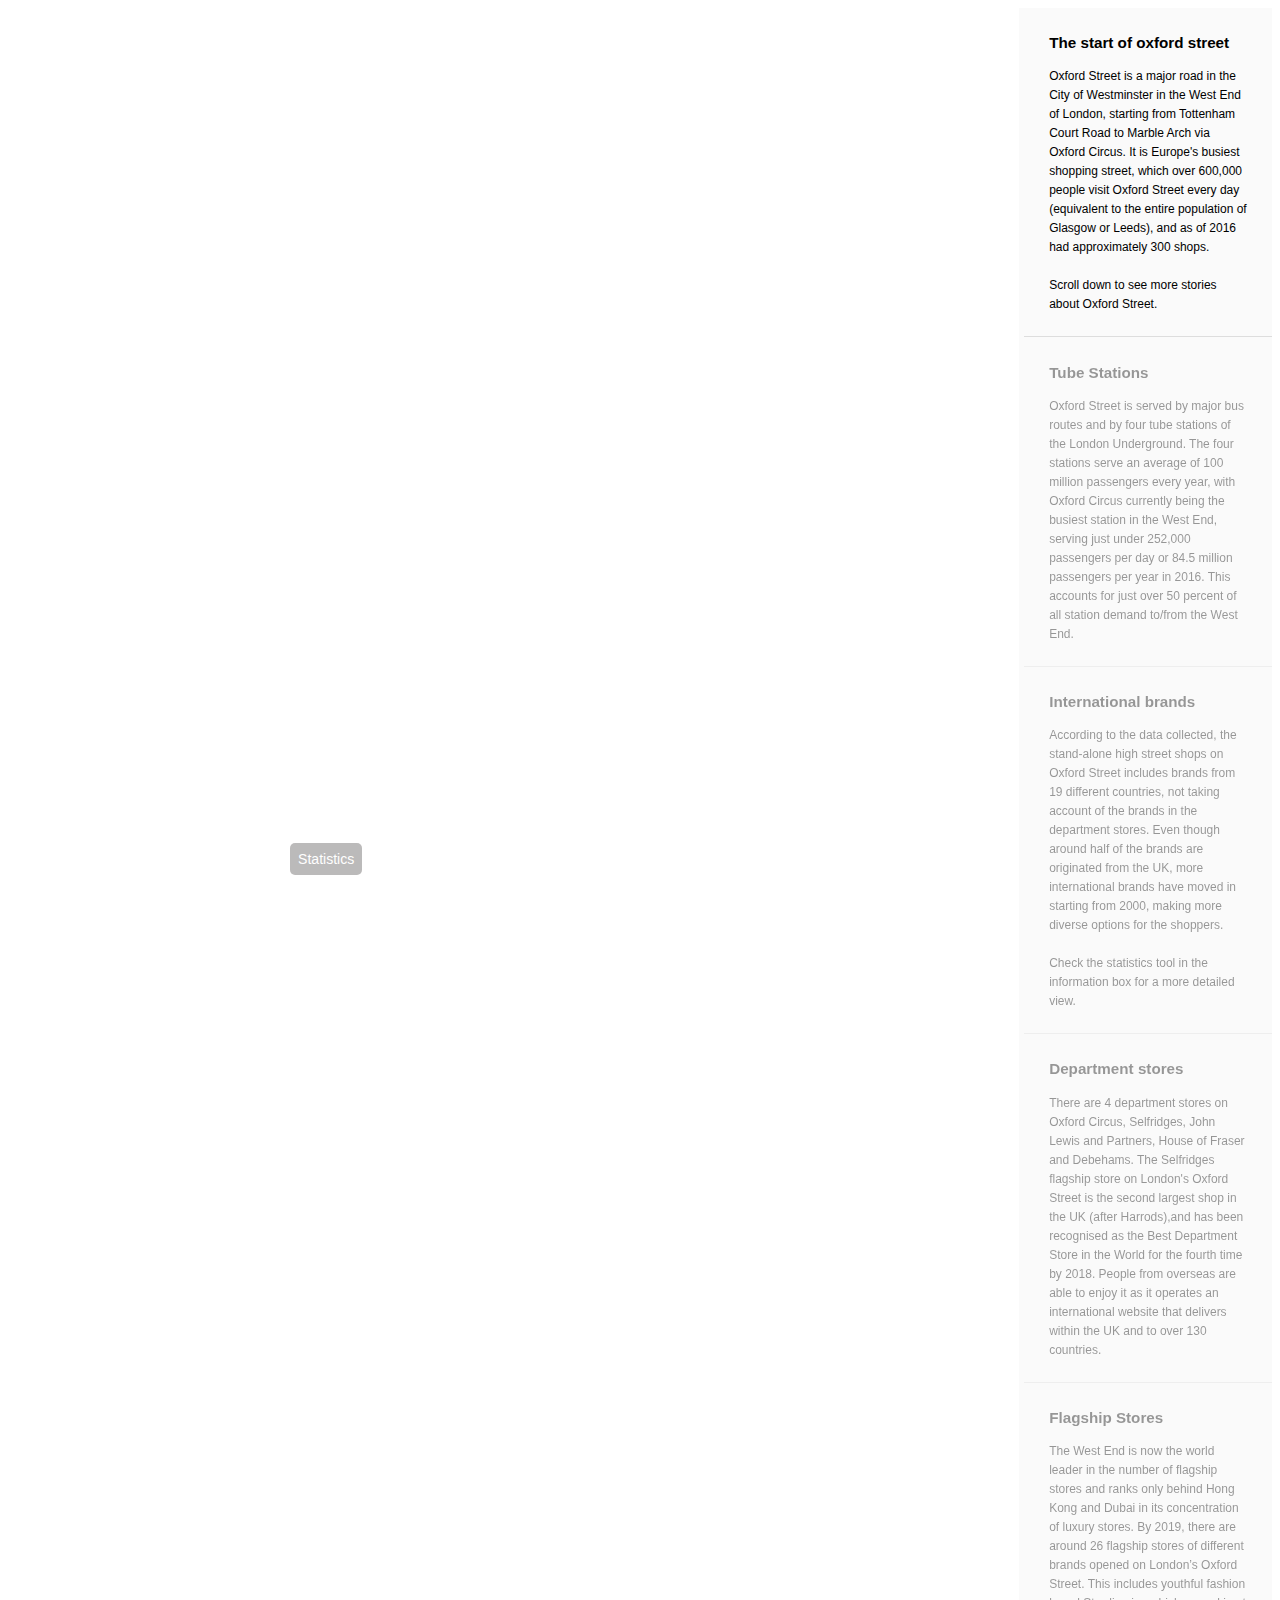
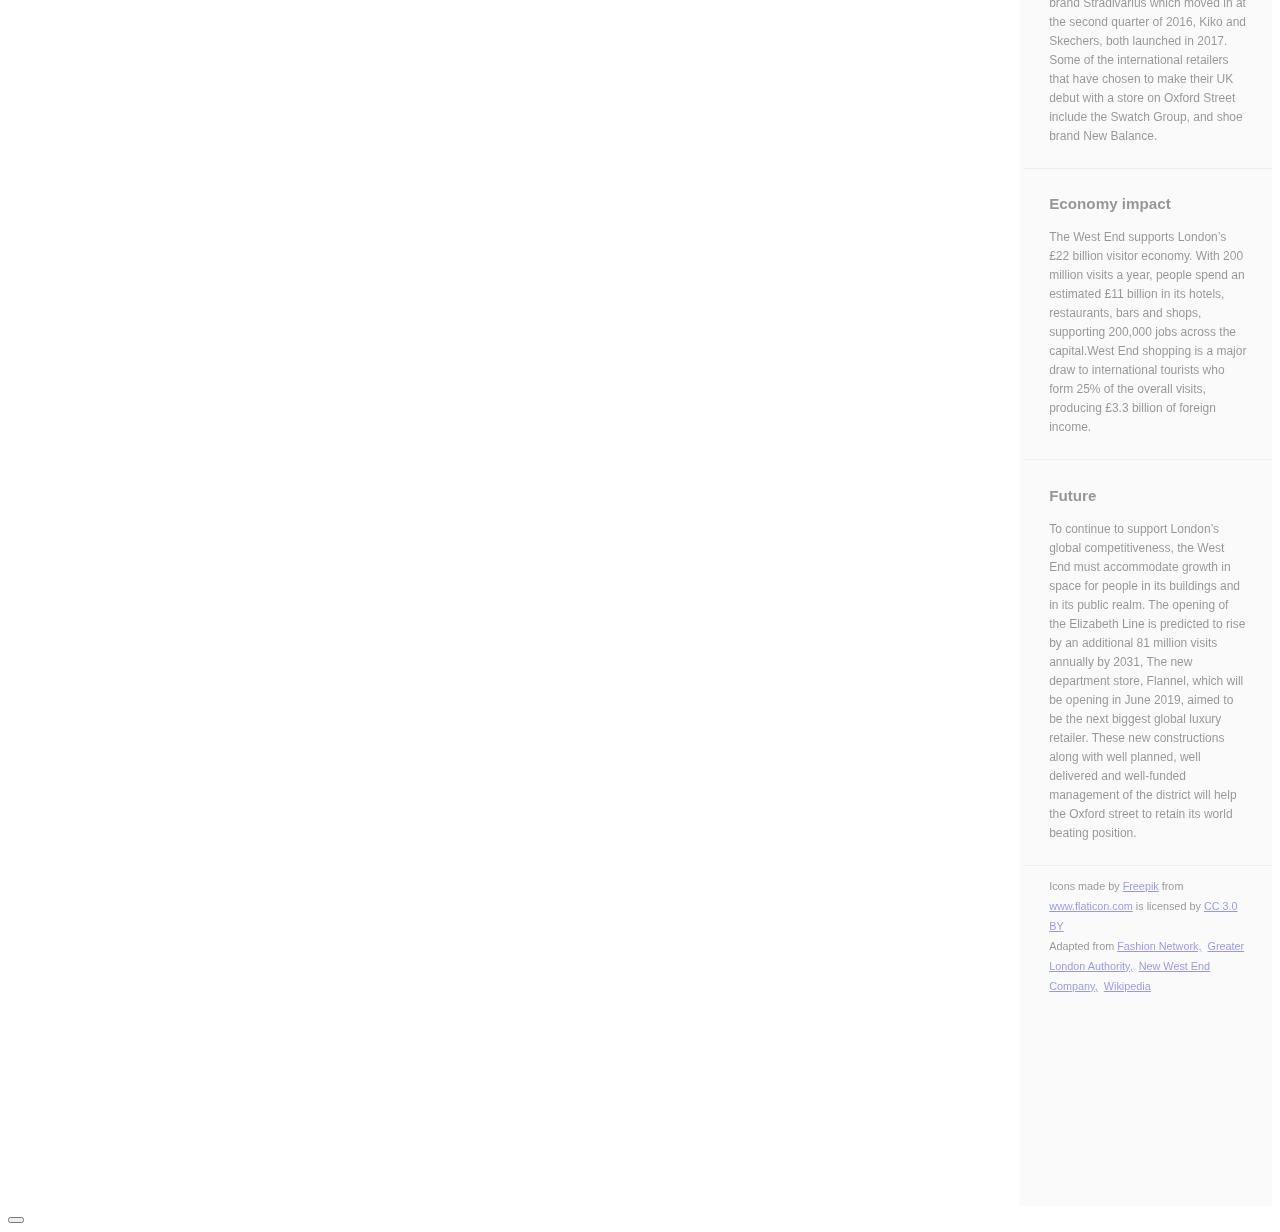
<file: Shopping/london_brands.html>
<!DOCTYPE html>
<html>

<head>
  <!--META-->
  <meta charset='utf-8' />
  <meta name='viewport' content='initial-scale=1,maximum-scale=1,user-scalable=no' />

  <!--TITLE-->
  <title>Oxford Street Brands</title>

  <!--MAPBOX-->
  <script src='https://api.tiles.mapbox.com/mapbox-gl-js/v0.53.0/mapbox-gl.js'></script>
  <link href='https://api.tiles.mapbox.com S/mapbox-gl-js/v0.53.0/mapbox-gl.css' rel='stylesheet' />

  <!--STYLE-->
  <link href='london_brands.css' rel='stylesheet'/>

  <!--Button for page change-->
  <script src="https://ajax.googleapis.com/ajax/libs/jquery/3.4.0/jquery.min.js"></script>

  <!--Charts visualisation-->
  <script src="https://cdn.plot.ly/plotly-latest.min.js"></script>



</head>

<body>

<div id='map'></div>
<div class='map-overlay' id='legend'></div>

<!--SLIDER INFO-->
<div id='features'>
    <section id='TTM1' class='active'>
      <h3>The start of oxford street</h3>
      <p>Oxford Street is a major road in the City of Westminster in the West End of London, starting from Tottenham Court Road to Marble Arch via Oxford Circus. It is Europe's busiest shopping street, which over 600,000 people visit Oxford Street every day (equivalent to the entire population of Glasgow or Leeds), and as of 2016 had approximately 300 shops.</br></br>Scroll down to see more stories about Oxford Street.</p>
    </section>
    <section id='TTM2'>
      <h3>Tube Stations </h3>
      <p>Oxford Street is served by major bus routes and by four tube stations of the London Underground. The four stations serve an average of 100 million passengers every year, with Oxford Circus currently being the busiest station in the West End, serving just under 252,000 passengers per day or 84.5 million passengers per year in 2016. This accounts for just over 50 percent of all station demand to/from the West End.</p>
    </section>
    <section id='TTM3'>
      <h3>International brands</h3>
      <p>According to the data collected, the stand-alone high street shops on Oxford Street includes brands from 19 different countries, not taking account of the brands in the department stores. Even though around half of the brands are originated from the UK, more international brands have moved in starting from 2000, making more diverse options for the shoppers.</br></br>Check the statistics tool in the information box for a more detailed view.</p>
    </section>
    <section id='OX1'>
      <h3>Department stores</h3>
      <p>There are 4 department stores on Oxford Circus, Selfridges, John Lewis and Partners, House of Fraser and Debehams.
        The Selfridges flagship store on London's Oxford Street is the second largest shop in the UK (after Harrods),and has been recognised as the Best Department Store in the World for the fourth time by 2018. People from overseas are able to enjoy it as it operates an international website that delivers within the UK and to over 130 countries.</p>
    </section>
    <section id='OX2'>
      <h3>Flagship Stores</h3>
      <p>The West End is now the world leader in the number of flagship stores and ranks only behind Hong Kong and Dubai in its concentration of luxury stores. By 2019, ​there are around 26 flagship stores of different brands opened on London’s Oxford Street. This includes youthful fashion brand Stradivarius which moved in at the second quarter of 2016, Kiko and Skechers, both launched in 2017. Some of the international retailers that have chosen to make their UK debut with a store on Oxford Street include the Swatch Group, and shoe brand New Balance.</p>
    </section>
    <section id='BN1'>
      <h3>Economy impact</h3>
      <p>The West End supports London’s £22 billion visitor economy. With 200 million visits a year, people spend an estimated £11 billion in its hotels, restaurants, bars and shops, supporting 200,000 jobs across the capital.West End shopping is a major draw to international tourists who form 25% of the overall visits, producing £3.3 billion of foreign income.</p>
    </section>
    <section id='BN2'>
      <h3>Future</h3>
      <p>To continue to support London’s global competitiveness, the West End must accommodate growth in space for people in its buildings and in its public realm. The opening of the Elizabeth Line is predicted to rise by an additional 81 million visits annually by 2031, The new department store, Flannel, which will be opening in June 2019, aimed to be the next biggest global luxury retailer. These new constructions along with well planned, well delivered and well-funded management of the district will help the Oxford street to retain its world beating position.</p>
    </section>
    <section>
    <small id="citation">
      Icons made by <a href="https://www.freepik.com/?__hstc=57440181.6d2442c1641ce1449ecc18056bd74aa9.1557704577615.1557756201576.1558445619424.3&__hssc=57440181.3.1558445619424&__hsfp=843361952" title="Freepik">Freepik</a> from <a href="https://www.flaticon.com/" 		    title="Flaticon">www.flaticon.com</a> is licensed by <a href="http://creativecommons.org/licenses/by/3.0/" 		    title="Creative Commons BY 3.0" target="_blank">CC 3.0 BY</a>
    </br>Adapted from <a href='https://uk.fashionnetwork.com/news/-Twenty-six-flagship-stores-to-open-on-London-s-Oxford-Street-by-2019,619937.html#.XOLNSY5Kg2w'>Fashion Network,</a>&nbsp
      <a href='https://www.london.gov.uk/sites/default/files/New%20West%20End%20Company%20%282812%29.pdf'>Greater London Authority,</a>&nbsp
      <a href='https://www.newwestend.com/wp-content/uploads/2018/12/NWEC-City-Plan-response-FINAL.pdf'>New West End Company,</a>&nbsp
      <a href='https://en.wikipedia.org/wiki/Oxford_Street'>Wikipedia</a>

    </small>
    </section>
</div>

<div class='infobox'>
  <div id="brandicon"></div>
  <div id='shopname'></div>
  <div id='origincountry'></div>
  <div id='yearofesta'></div>
  <div id='numberofsh'></div>
</div>

<div id="mybottomp" class="bottompanel">
   <a href="javascript:void(0)" class="closebtn" onclick="closeNav()">&times;</a>
   <!-- Slideshow container -->
   <div class="slideshow-container">
    <!-- Full-width images with number and caption text -->
    <div class="mySlides fade">
      <div class="numbertext">Chart 1</div>
      <div id="graph1"></div>
      <div class="text">The size of the circles represents the number of shop this brand has in the UK.</br>By clicking the side legend, you may select / deselect the countries thats show in the diagram.</div>
    </div>

    <div class="mySlides fade">
      <div class="numbertext">Chart 2</div>
      <div id="graph2"></div>
      <div class="text"> Shops are categoried into six area.</br>By clicking the side legend, you may select / deselect the countries thats show in the diagram.</div>
    </div>

     <!-- Next and previous buttons -->
    <a class="prev" onclick="plusSlides(-1)">&#10094;</a>
    <a class="next" onclick="plusSlides(1)">&#10095;</a>
    </div>
    <br>

    <!-- The dots/circles -->
    <div>
      <span class="dot" onclick="currentSlide(1)"></span>
      <span class="dot" onclick="currentSlide(2)"></span>
    </div>
</div>
<button class="openbutton" onclick="openNav()">Statistics</button>


<!--Button for page change-->
<script src='london_brands.js'></script>
<button onclick="on()"></button>

</body>
</html>
</file>
<file: Shopping/london_brands.css>
<style>

/*General setting*/
  body { margin:0; padding:0; overflow: auto;}

/*Map setting*/
  #map { position:fixed; top:0; bottom:0; width:80%; }

/*Side text setting*/
  #features {
    width: 20% ;
    font-family: "Helvetica","Open Sans", sans-serif;
    margin-left: 80%;
    margin-right: 5px;
    overflow-y: hidden;
    background-color: #fafafa;
  }
  section {
    padding:  10px 25px;
    margin-left: 5px;
    line-height: 19px;
    border-bottom: 1px solid #ddd;
    opacity: 0.4;
    font-size: 13px;
  }
  section p {
    font-size: 12px;
  }
  section.active {
    opacity: 1;
    background-color: #fafafa;
  }
  section:last-child {
    border-bottom: none;
    margin-bottom: 200px;
  }


/*Legends*/
.map-overlay {
  position: fixed;
  bottom: 200px;
  left: 20px;
  background: rgba(255, 255, 255, 0.8);
  font-family: "Helvetica","Open Sans", sans-serif;
  overflow: auto;
  border-radius: 5px;
  font-size: 12px;
}


#legend {
  padding: 5px;
  line-height: 14px;
  height: 58px;
  margin-top:8px;
  margin-bottom:5px;
  width: 115px;
}

.legend-key {
  display: inline-block;
  border-radius: 20%;
  width: 10px;
  height: 10px;
  margin-right: 5px;
}

/*Info box*/
.infobox {
    position: fixed;
    left: 20px;
    bottom: 10px;
    width: 360px;
    height: 180px;
    overflow: hidden;
    background-color: #ffffff;
    opacity: 0.8;
    font-size: 13px;
    font-family: "Helvetica","Open Sans","sans-serif";
    line-height: 16px;
    padding: 5px;
    border-radius: 5px;
}


/* Bottom panel */
.bottompanel {
  height: 0; /* Specify a height */
  width: 700px; /* 0 width - change this with JavaScript */
  position: fixed; /* Stay in place */
  z-index: 2; /* Stay on top */
  bottom: 0;
  left:0;
  opacity:0.95;
  margin-bottom: 10px;
  margin-top: 20px;
  margin-left: 150px;
  background-color: #ffffff; /* White*/
  overflow-x: hidden; /* Disable horizontal scroll */
  overflow-y: hidden; /* Disable vertical scroll */
  transition: 0.8s; /* 0.5 second transition effect to slide in the sidepanel */
}

.bottompanel .closebtn {
  position: absolute;
  color: #aba9a9;
  top: 0;
  right: 0;
  z-index: 4;
  margin-right: 5px;
  font-size: 36px;
}

.openbutton {
    background: #aba9a9;
    border-radius: 5px;
    border: #aba9a9;
    color: #ffffff;
    font-family: "Helvetica","Open Sans","sans-serif";
    font-size: 1.1vw;
    position: fixed;
    z-index: 1;
    left: 290px;
    bottom: 25px;
    padding: 8px;
    opacity: 0.8;
}

#contextstats{
    font-size: 14px;
    font-family: "Helvetica","Open Sans","sans-serif";
    color: #000000;
    padding: 8px 12px;
    position: absolute;
    top: 0;
    left:0;
    padding: 70px 0;
    margin-right: 10px;
    z-index: 3;
}



/* Slideshow container */
.slideshow-container {
  max-width: 700px;
  max-height: 525px;
  position: relative;
  left:0%;
  margin-right: 5px;
  margin: auto;
}

/* Hide the images by default */
.mySlides {
  display: none;
}

/* Next & previous buttons */
.prev, .next {
  cursor: pointer;
  position: absolute;
  top: 50%;
  width: auto;
  margin-top: -22px;
  padding: 16px;
  color: #747474;
  font-weight: bold;
  font-size: 18px;
  transition: 0.6s ease;
  border-radius: 0 3px 3px 0;
  user-select: none;
}

/* Position the "next button" to the right */
.next {
  right: 0;
  border-radius: 3px 0 0 3px;
}

/* On hover, add a black background color with a little bit see-through */
.prev:hover, .next:hover {
  background-color: rgba(0,0,0,0.8);
}

/* Caption text */
.text {
  color: #494545;
  font-size: 12px;
  padding: 8px 12px;
  position: absolute;
  bottom: 8px;
  width: 100%;
  text-align: center;
  font-family: "Helvetica","Open Sans","sans-serif";
}

/* Number text*/
.numbertext {
  color: #494545;
  font-size: 12px;
  padding: 8px 12px;
  position: absolute;
  top: 0;
  font-family: "Helvetica","Open Sans","sans-serif";
}

/* The dots/bullets/indicators */
.dot {
  position: relative;
  cursor: pointer;
  height: 16px;
  width: 16px;
  left:50%;
  bottom:10px;
  background-color: #bbb;
  border-radius: 80%;
  display: inline-block;
  transition: background-color 0.6s ease;
}

.active, .dot:hover {
  background-color: #717171;
}

/* Fading animation */
.fade {
  -webkit-animation-name: fade;
  -webkit-animation-duration: 1.5s;
  animation-name: fade;
  animation-duration: 1.5s;
}

@-webkit-keyframes fade {
  from {opacity: .4}
  to {opacity: 1}
}

@keyframes fade {
  from {opacity: .4}
  to {opacity: 1}
}

</style>
</file>
